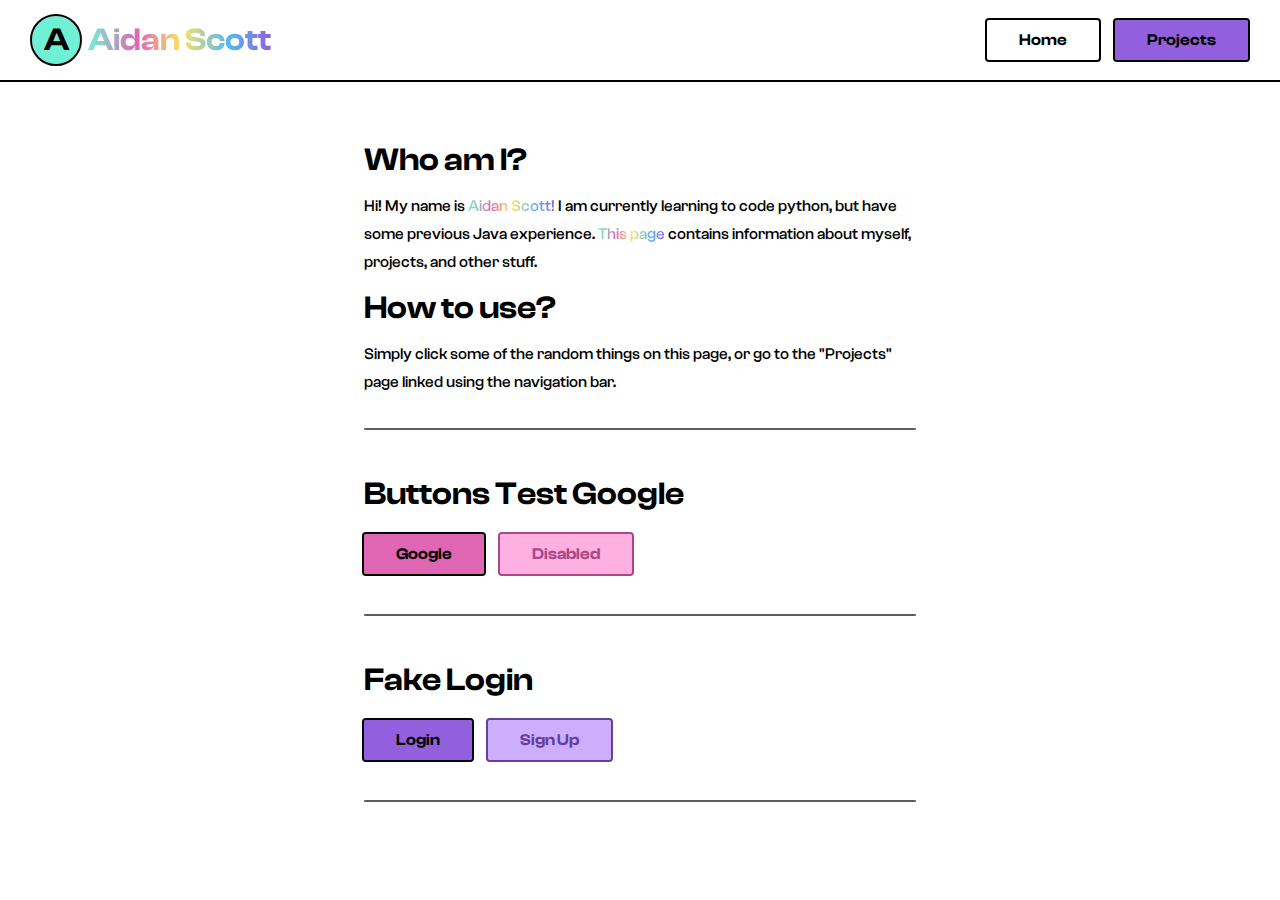
<file: index.html>
<!DOCTYPE html>
<html>

<head>
  <meta charset="utf-8">
  <meta name="viewport" content="width=device-width">
  <title>Main Page</title>
  <link href="bounce.css" rel="stylesheet" type="text/css" />

	<link href="style.css" rel="stylesheet" type="text/css" />
</head>

<body>

  <nav>		
		<div class="left">
			<div class="logo" onclick="window.location.href='index.html'">
				<h3>A</h3>
			</div>
		  
			<h3 class="rainbow">Aidan Scott</h3>
		</div>

		<div class="buttons">
<!-- 			<a href="/demo" class="no-bounce"> -->
				<button onclick="window.location.href='index.html'">Home</button>
<!-- 			</a> -->

<!-- 			<a href="#how-anchor" class="no-bounce"> -->
				<button class="purple" onclick="window.location.href='projects.html'">Projects</button>
<!-- 			</a> -->
		</div>
	</nav>
  
  <div class="main">
<!-- 		<div class="wip">
			<h4>Hi! This is still a WIP! Expect things breaking :)</h4>
		</div> -->
		
		<h3>Who am I?</h3>
		
		<p>Hi! My name is <span class="rainbow">Aidan Scott!</span> I am currently learning to code python, but have some previous Java experience. <span class="rainbow">This page</span> contains information about myself, projects, and other stuff.</p>

		<div id="how-anchor"></div>
		
		<h3>How to use?</h3>

		<p>Simply click some of the random things on this page, or go to the "Projects" page linked using the navigation bar.</p>

    <hr>

    <h3>Buttons Test Google</h3>

    <div class="container">
      <div class="color">
        <button class="pink" onclick="location.href='https://www.google.com'">Google</button>

				<button class="pink" disabled>Disabled</button>
			</div>
    </div>

    <hr>

    <h3>Fake Login</h3>

    <div class="container">
      <div class="color">
        <button class="purple" onclick="window.location.href='login.html'">Login</button>

        <button class="purple" disabled>Sign Up</button>
      </div>
    </div>

    <hr>
      
</body>
</html>
</file>
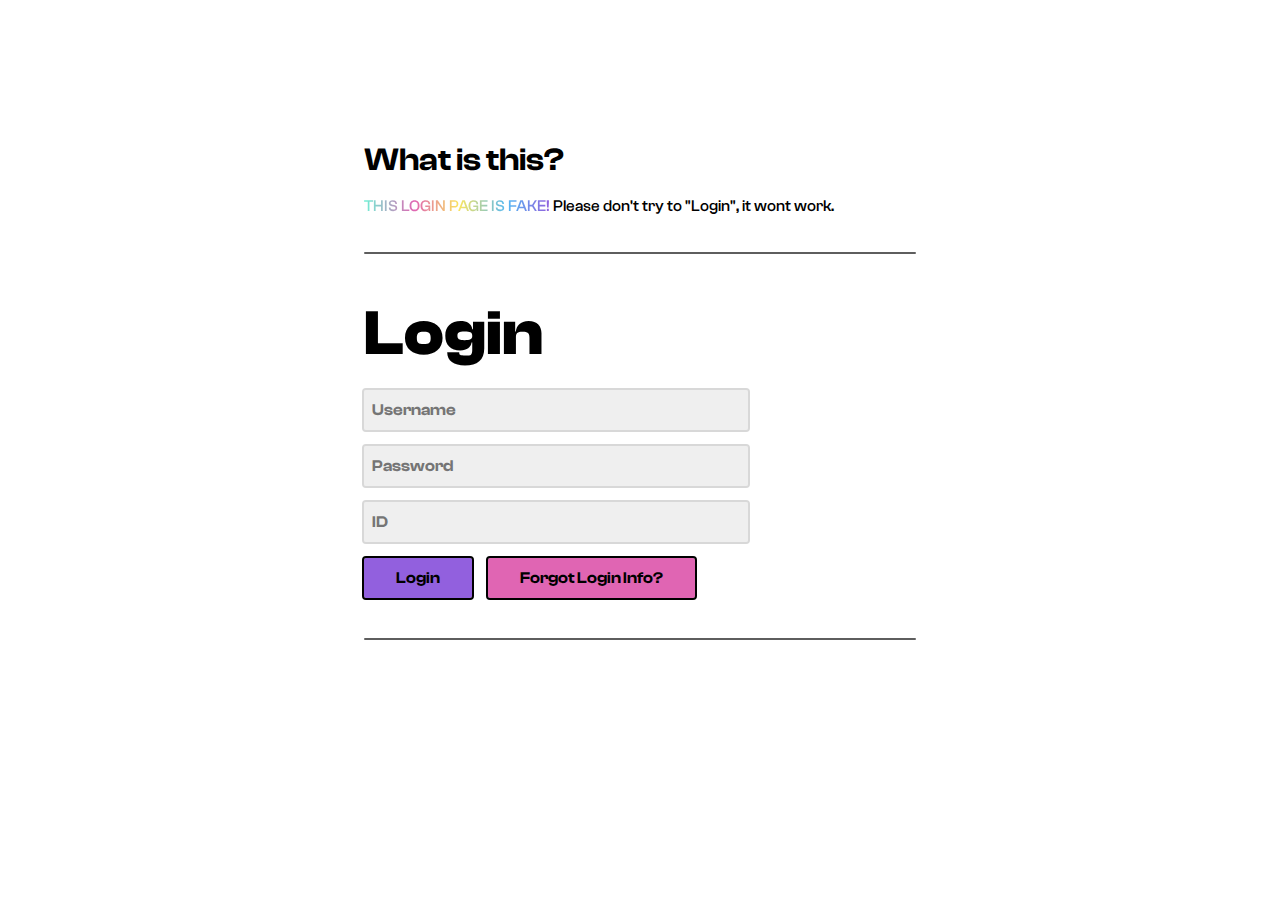
<file: login.html>
<!DOCTYPE html>
<html>

<head>
  <meta charset="utf-8">
  <meta name="viewport" content="width=device-width">
  <title>Main Page</title>
  <link href="bounce.css" rel="stylesheet" type="text/css" />

	<link href="style.css" rel="stylesheet" type="text/css" />
</head>

<body>

  <div class="main">
<!-- 		<div class="wip">
			<h4>Hi! This is still a WIP! Expect things breaking :)</h4>
		</div> -->
		
		<h3>What is this?</h3>
		
		<p><span class="rainbow">THIS LOGIN PAGE IS FAKE!</span> Please don't try to "Login", it wont work.</p>

    <hr>

    <h1>Login</h1>

    <input type="text" class="purple" placeholder="Username">
    <input type="text" class="purple" placeholder="Password">
    <input type="text" class="purple" placeholder="ID">

    <div class="container">
      <div class="color">
				<button class="purple">Login</button>
	
				<button class="pink">Forgot Login Info?</button>
			</div>
		</div>

    <hr>
</file>
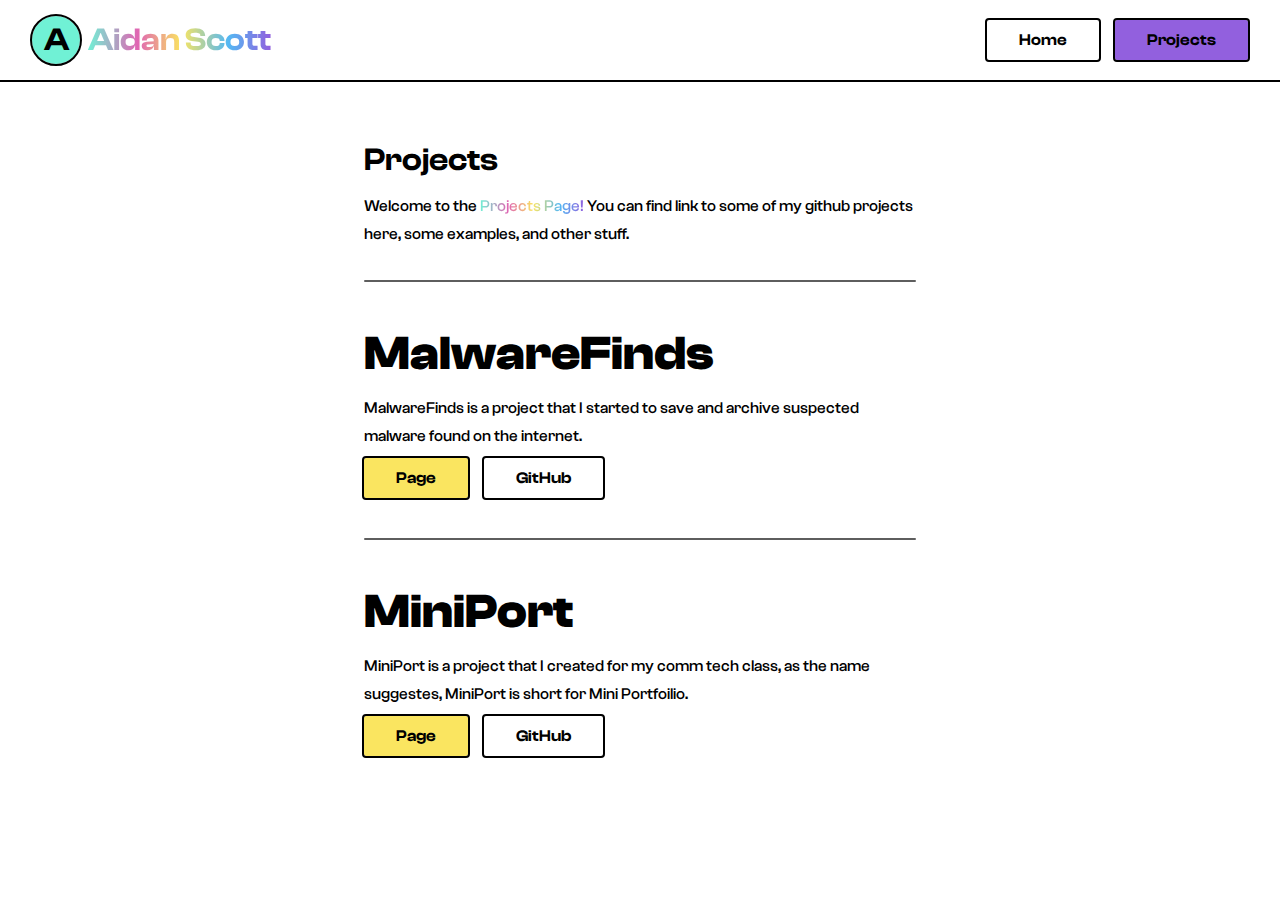
<file: projects.html>
<!DOCTYPE html>
<html>

<head>
  <meta charset="utf-8">
  <meta name="viewport" content="width=device-width">
  <title>Main Page</title>
  <link href="bounce.css" rel="stylesheet" type="text/css" />

	<link href="style.css" rel="stylesheet" type="text/css" />
</head>

<body>

  <nav>		
		<div class="left">
			<div class="logo" onclick="window.location.href='index.html'">
				<h3>A</h3>
			</div>
		  
			<h3 class="rainbow">Aidan Scott</h3>
		</div>

		<div class="buttons">
<!-- 			<a href="/demo" class="no-bounce"> -->
				<button onclick="window.location.href='index.html'">Home</button>
<!-- 			</a> -->

<!-- 			<a href="#how-anchor" class="no-bounce"> -->
				<button class="purple" onclick="window.location.href='projects.html'">Projects</button>
<!-- 			</a> -->
		</div>
	</nav>
  
  <div class="main">
<!-- 		<div class="wip">
			<h4>Hi! This is still a WIP! Expect things breaking :)</h4>
		</div> -->
		
		<h3>Projects</h3>
		
		<p>Welcome to the <span class="rainbow">Projects Page!</span> You can find link to some of my github projects here, some examples, and other stuff.</p>

    <hr>

    <h2>MalwareFinds</h2>

    <p>MalwareFinds is a project that I started to save and archive suspected malware found on the internet.</p>

    <div class="container">
      <div class="color">
        <button class="yellow" onclick="window.location.href='./projects/malwarefind.html'">Page</button>

        <button onclick="location.href='https://github.com/atSquiDevONtwitter/MalwareFinds'">GitHub</button>

      </div>
    </div>

    <hr>

    <h2>MiniPort</h2>

    <p>MiniPort is a project that I created for my comm tech class, as the name suggestes, MiniPort is short for Mini Portfoilio.</p>

    <div class="container">
      <div class="color">
        <button class="yellow" onclick="window.location.href='./projects/miniport.html'">Page</button>

        <button onclick="location.href='https://github.com/atSquiDevONtwitter/miniport'">GitHub</button>
</file>
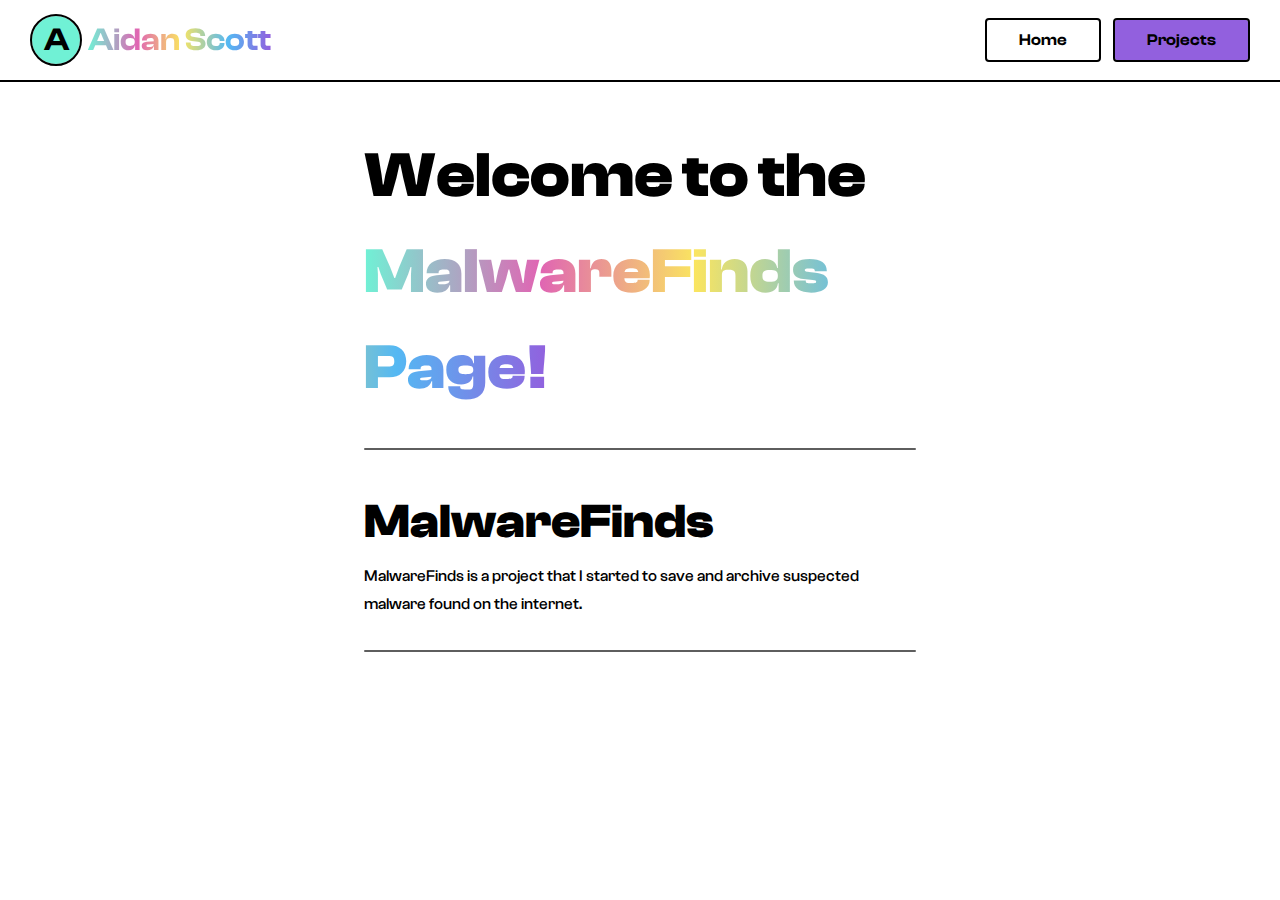
<file: projects/malwarefind.html>
<!DOCTYPE html>
<html>

<head>
  <meta charset="utf-8">
  <meta name="viewport" content="width=device-width">
  <title>MalwareFinds</title>
  <link href="../bounce.css" rel="stylesheet" type="text/css" />

	<link href="../style.css" rel="stylesheet" type="text/css" />
</head>

<body>

  <nav>		
		<div class="left">
			<div class="logo" onclick="window.location.href='../index.html'">
				<h3>A</h3>
			</div>
		  
			<h3 class="rainbow">Aidan Scott</h3>
		</div>

		<div class="buttons">
<!-- 			<a href="/demo" class="no-bounce"> -->
				<button onclick="window.location.href='../index.html'">Home</button>
<!-- 			</a> -->

<!-- 			<a href="#how-anchor" class="no-bounce"> -->
				<button class="purple" onclick="window.location.href='../projects.html'">Projects</button>
<!-- 			</a> -->
		</div>
	</nav>
  
  <div class="main">
<!-- 		<div class="wip">
			<h4>Hi! This is still a WIP! Expect things breaking :)</h4>
		</div> -->
		
		<h1>Welcome to the <span class="rainbow">MalwareFinds Page!</span></h1>

    <hr>

    <h2>MalwareFinds</h2>

    <p>MalwareFinds is a project that I started to save and archive suspected malware found on the internet.</p>

    <hr>
</file>
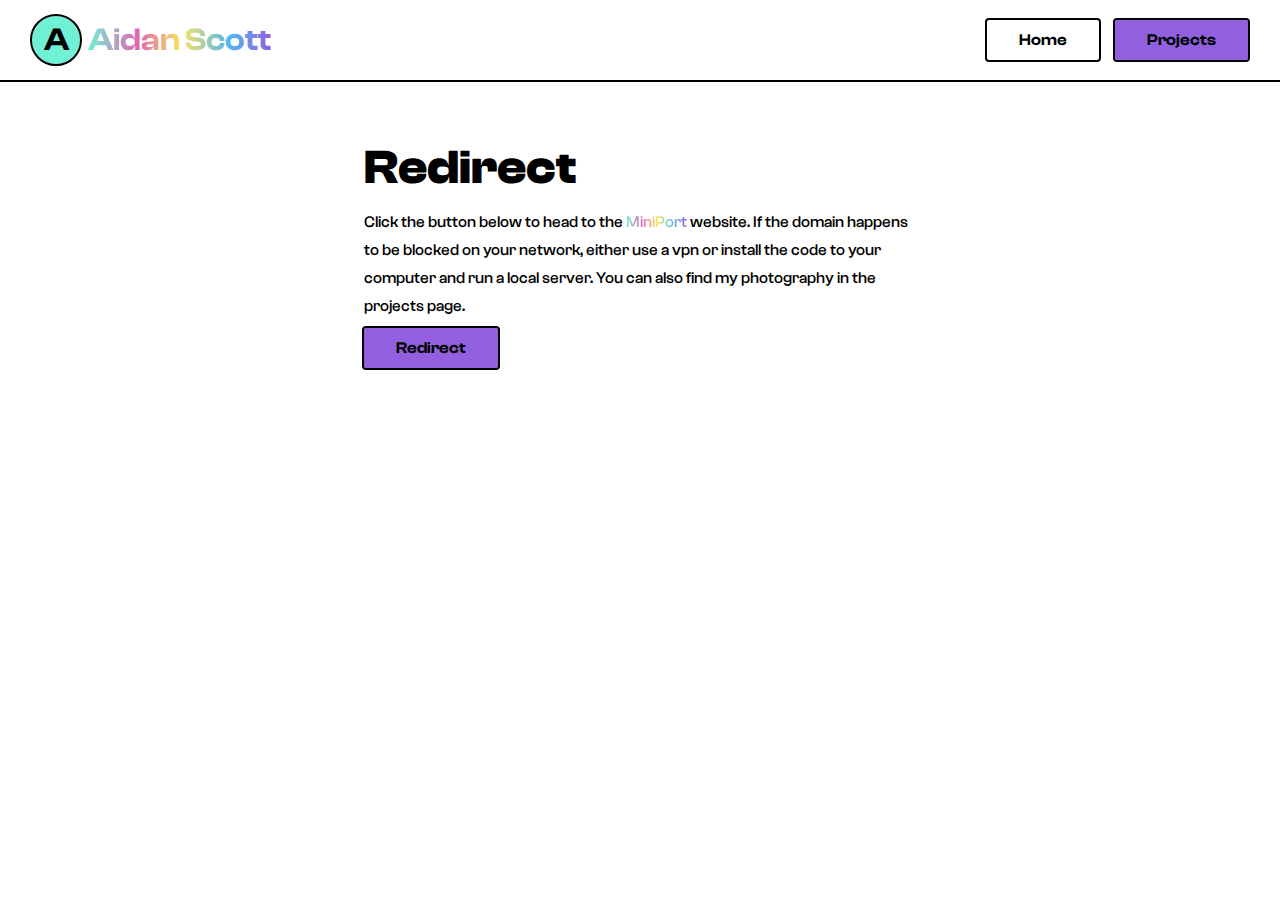
<file: projects/miniport.html>
<!DOCTYPE html>
<html>

<head>
  <meta charset="utf-8">
  <meta name="viewport" content="width=device-width">
  <title>Main Page</title>
  <link href="../bounce.css" rel="stylesheet" type="text/css" />

	<link href="../style.css" rel="stylesheet" type="text/css" />
</head>

<body>

  <nav>		
		<div class="left">
			<div class="logo" onclick="window.location.href='index.html'">
				<h3>A</h3>
			</div>
		  
			<h3 class="rainbow">Aidan Scott</h3>
		</div>

		<div class="buttons">
<!-- 			<a href="/demo" class="no-bounce"> -->
				<button onclick="window.location.href='index.html'">Home</button>
<!-- 			</a> -->

<!-- 			<a href="#how-anchor" class="no-bounce"> -->
				<button class="purple" onclick="window.location.href='projects.html'">Projects</button>
<!-- 			</a> -->
		</div>
	</nav>
  
  <div class="main">

    <h2>Redirect</h2>

    <p>Click the button below to head to the <span class="rainbow">MiniPort</span> website. If the domain happens to be blocked on your network, either use a vpn or install the code to your computer and run a local server. You can also find my photography in the projects page.</p>

    <div class="container">
      <div class="color">
        <button class="purple" onclick="location.href='https://mpg.squidev.xyz/'">Redirect</button>

      </div>
    </div>

  </div>
</body>
</file>
<file: bounce.css>
@font-face {
  font-family: 'Clash Display Bold';
  src: url('Fonts/Clash Display/ClashDisplay-Bold.otf');
}

@font-face {
  font-family: 'Clash Display Semibold';
  src: url('Fonts/Clash Display/ClashDisplay-Semibold.otf');
}

@font-face {
  font-family: 'Clash Grotesk Medium';
  src: url('Fonts/Clash Grotesk/ClashGrotesk-Medium.otf');
}

:root {
	--white: #ffffff;

	--light-gray: #EFEFEF;
	--gray: #D8D8D8;

	--black: #000000;
	--dark-gray: #5E5E5E;

	--cyan-dark: #28A489;
	--cyan-normal: #70F1D5;
	--cyan-light: #CAFFF3;

	--pink-dark: #AB4787;
	--pink-normal: #E065B3;
	--pink-light: #FFB0E2;

	--yellow-dark: #C9B951;
	--yellow-normal: #FAE560;
	--yellow-light: #FFF6BE;

	--blue-dark: #468DB6;
	--blue-normal: #54B8F3;
	--blue-light: #B4E3FF;

	--purple-dark: #643F9B;
	--purple-normal: #9260DE;
	--purple-light: #CDAEFD;
} 

* {
	box-sizing: border-box;
	margin: 0;
	padding: 0;
}

html, body {
	color: var(--black);
	background: var(--white);
}

.no-bounce {
	outline: none !important;
	box-shadow: none !important;
	padding: 0 !important;
	transform: none !important
}

/* fix for glitch effect when hovering on bottom of elements (thanks to @nathanTi!) */
card, button, table tr, a, .switch-container {
  position: relative;
}

card:after, button:after, table tr:after, a:after, .switch-container:after {
  content: '';
  position: absolute;
  left: -2px;
  top: -2px;
  width: calc(100% + 4px);
  border-radius: 4px;
  height: calc(100% + 4px);
  transition: transform 0.3s cubic-bezier(0.18, 0.89, 0.32, 1.5);
  cursor: inherit;
  border: none;
	z-index: -1;
}

.switch-container:after {
  border-radius: 16px;
  cursor: pointer;
}

card:hover:after, button:hover:after, table tr:hover:after, a:hover:after, .switch-container:hover:after {
  transform: translateX(-5px) translateY(5px);
}

card:active:after, button:active:after, table tr:active:after, a:active:after, .switch-container:active:after {
  transform: translateX(-3px) translateY(3px) !important;
}
button:disabled:after, button:disabled:hover:after, button.disabled:focus-visible:after {
  transform: none;
}


h1 {
	font-size: 64px;
	line-height: 96px;
	font-family: 'Clash Display Bold', sans-serif;
}

h2 {
	font-size: 48px;
	line-height: 80px;
	font-family: 'Clash Display Bold', sans-serif;
}

h3 {
	font-size: 32px;
	line-height: 64px;
	font-family: 'Clash Display Semibold', sans-serif;
}

h4 {
	font-size: 24px;
	line-height: 48px;
	font-family: 'Clash Display Semibold', sans-serif;;
}

h5 {
	font-size: 20px;
	line-height: 40px;
	font-family: 'Clash Display Semibold', sans-serif;;
}

h6 {
	font-size: 16px;
	line-height: 32px;
	font-family: 'Clash Display Semibold', sans-serif;;
}

p, b, u, s, li, mark, a, td, th, select {
	font-size: 16px;
	line-height: 28px;
	font-family: 'Clash Grotesk Medium', sans-serif;;
}

ul {
	margin: 8px 0 8px 0;
	padding-left: 0;
	list-style: none;
}

ul > li {
	display: flex;
	align-items: center;
	gap: 4px;
}

ul li::before {
	content: "\2022";
	border: 1px solid var(--black);
	border-radius: 50%;
	width: 4px;
	height: 4px;
	display: flex;
	line-height: 5px;
	font-size: 16px;
	justify-content: center;
}

ul li.cyan::before {
	color: var(--cyan-normal);	
}

ul li.pink::before {
	color: var(--pink-normal);	
}

ul li.yellow::before {
	color: var(--yellow-normal);	
}

ul li.blue::before {
	color: var(--blue-normal);	
}

ul li.purple::before {
	color: var(--purple-normal);	
}

ol {
	margin: 8px 0 8px 12px;
}

ol li.cyan::marker {
	color: var(--cyan-dark);	
}

ol li.pink::marker {
	color: var(--pink-dark);	
}

ol li.yellow::marker {
	color: var(--yellow-dark);	
}

ol li.blue::marker {
	color: var(--blue-dark);	
}

ol li.purple::before {
	color: var(--purple-dark);	
}

mark {
	width: fit-content;
	padding: 2px;
	line-height: 20px;
	margin: 4px 0 4px 0;
}

mark.cyan {
	background: var(--cyan-light);
}

mark.pink {
	background: var(--pink-light);
}

mark.yellow {
	background: var(--yellow-light);
}

mark.blue {
	background: var(--blue-light);
}

mark.purple {
	background: var(--purple-light);
}

button {
	font-size: 16px;
	line-height: 24px;
	font-family: Clash Display Semibold;
	color: var(--black);
	padding: 8px 32px;
	border-radius: 2px;
	outline: 2px solid var(--black);
	cursor: pointer;
	transition: transform 0.3s cubic-bezier(0.18, 0.89, 0.32, 1.5), box-shadow 0.3s cubic-bezier(0.18, 0.89, 0.32, 1.5);
	width: fit-content;
	background: var(--white);
	margin: 8px 0 8px 0;
	border: none;
}

button.cyan {
	background: var(--cyan-normal);
}

button.pink {
	background: var(--pink-normal);
}

button.yellow {
	background: var(--yellow-normal);
}

button.blue {
	background: var(--blue-normal);
}

button.purple {
	background: var(--purple-normal);
}

button:hover, button:focus-visible {
	transform: translateX(5px) translateY(-5px);
	box-shadow: -5px 5px 0 0 var(--gray), -5px 5px 0 2px var(--black);
}

button.cyan:hover, button.cyan:focus-visible {
	box-shadow: -5px 5px 0 0 var(--cyan-dark), -5px 5px 0 2px var(--black);
}

button.pink:hover, button.pink:focus-visible {
	box-shadow: -5px 5px 0 0 var(--pink-dark), -5px 5px 0 2px var(--black);
}

button.yellow:hover, button.yellow:focus-visible {
	box-shadow: -5px 5px 0 0 var(--yellow-dark), -5px 5px 0 2px var(--black);
}

button.blue:hover, button.blue:focus-visible {
	box-shadow: -5px 5px 0 0 var(--blue-dark), -5px 5px 0 2px var(--black);
}

button.purple:hover, button.purple:focus-visible {
	box-shadow: -5px 5px 0 0 var(--purple-dark), -5px 5px 0 2px var(--black);
}

button:active {
	transform: translateX(2px) translateY(-2px);
	box-shadow: -3px 3px 0 0 var(--gray), -3px 3px 0 2px var(--black);
}

button.cyan:active {
	box-shadow: -3px 3px 0 0 var(--cyan-dark), -3px 3px 0 2px var(--black);
}

button.pink:active {
	box-shadow: -3px 3px 0 0 var(--pink-dark), -3px 3px 0 2px var(--black);
}

button.yellow:active {
	box-shadow: -3px 3px 0 0 var(--yellow-dark), -3px 3px 0 2px var(--black);
}

button.blue:active {
	box-shadow: -3px 3px 0 0 var(--blue-dark), -3px 3px 0 2px var(--black);
}

button.purple:active {
	box-shadow: -3px 3px 0 0 var(--purple-dark), -3px 3px 0 2px var(--black);
}

button:disabled, button:disabled:hover, button.disabled:focus-visible {
	transform: none;
	box-shadow: none;
	cursor: not-allowed;
	color: var(--gray);
	background: var(--white);
	outline: 2px solid var(--gray);
}

button.cyan:disabled, 
button.cyan:disabled:hover, 
button.cyan:disabled:active, 
button.cyan:disabled:focus-visible {
	outline: 2px solid var(--cyan-dark);
	color: var(--cyan-dark);
	background: var(--cyan-light);
}

button.pink:disabled, 
button.pink:disabled:hover, 
button.pink:disabled:active, 
button.pink:disabled:focus-visible {
	outline: 2px solid var(--pink-dark);
	color: var(--pink-dark);
	background: var(--pink-light);
}

button.yellow:disabled, 
button.yellow:disabled:hover, 
button.yellow:disabled:active, 
button.yellow:disabled:focus-visible {
	outline: 2px solid var(--yellow-dark);
	color: var(--yellow-dark);
	background: var(--yellow-light);
}

button.blue:disabled, 
button.blue:disabled:hover, 
button.blue:disabled:active, 
button.blue:disabled:focus-visible { 
	outline: 2px solid var(--blue-dark);
	color: var(--blue-dark);
	background: var(--blue-light);
}

button.purple:disabled, 
button.purple:disabled:hover, 
button.purple:disabled:active, 
button.purple:disabled:focus-visible { 
	outline: 2px solid var(--purple-dark);
	color: var(--purple-dark);
	background: var(--purple-light);
}

a {
	text-decoration: none;
	color: var(--black);
	font-size: 16px;
	padding: 2px 4px;
	border-radius: 2px;
	transition: transform 0.3s cubic-bezier(0.18, 0.89, 0.32, 1.5), box-shadow 0.3s cubic-bezier(0.18, 0.89, 0.32, 1.5);
	width: fit-content;
	background: var(--white);
	line-height: 20px;
	outline: 1px solid var(--black);
	display: inline-block;
}

a:hover, a:focus-visible {
	outline: 1px solid var(--black);
	transform: translateX(3px) translateY(-3px);
	box-shadow: -3px 3px 0 0 var(--gray), -3px 3px 0 1px var(--black);
}

a.cyan:hover, a.cyan:focus-visible {
	box-shadow: -3px 3px 0 0 var(--cyan-normal), -3px 3px 0 1px var(--black);
}

a.pink:hover, a.pink:focus-visible {
	box-shadow: -3px 3px 0 0 var(--pink-normal), -3px 3px 0 1px var(--black);
}

a.yellow:hover, a.yellow:focus-visible {
	box-shadow: -3px 3px 0 0 var(--yellow-normal), -3px 3px 0 1px var(--black);
}

a.blue:hover, a.blue:focus-visible {
	box-shadow: -3px 3px 0 0 var(--blue-normal), -3px 3px 0 1px var(--black);
}

a.purple:hover, a.purple:focus-visible {
	box-shadow: -3px 3px 0 0 var(--purple-normal), -3px 3px 0 1px var(--black);
}

a:active {
	outline: 1px solid var(--black);
	transform: translateX(1.5px) translateY(-1.5px);
	box-shadow: -1.5px 1.5px 0 0 var(--gray), -1.5px 1.5px 0 1px var(--black);
}

a.cyan:active {
	box-shadow: -1.5px 1.5px 0 0 var(--cyan-normal), -1.5px 1.5px 0 1px var(--black);
}

a.pink:active {
	box-shadow: -1.5px 1.5px 0 0 var(--pink-normal), -1.5px 1.5px 0 1px var(--black);
}

a.yellow:active {
	box-shadow: -1.5px 1.5px 0 0 var(--yellow-normal), -1.5px 1.5px 0 1px var(--black);
}

a.blue:active {
	box-shadow: -1.5px 1.5px 0 0 var(--blue-normal), -1.5px 1.5px 0 1px var(--black);
}

a.purple:active {
	box-shadow: -1.5px 1.5px 0 0 var(--purple-normal), -1.5px 1.5px 0 1px var(--black);
}

input[type="text"] {
	text-align: left;
	font-size: 16px;
	line-height: 24px;
	font-family: Clash Display Semibold;
	color: var(--black);
	padding: 8px;
	border-radius: 2px;
	outline: 2px solid var(--gray);
	cursor: pointer;
	background: var(--light-gray);
	transition: transform 0.3s cubic-bezier(0.18, 0.89, 0.32, 1.5), box-shadow 0.3s cubic-bezier(0.18, 0.89, 0.32, 1.5);
	width: fit-content;
	margin: 8px 0 8px 0;
	border: none;
}

input[type="text"]:hover {
	transform: translateX(5px) translateY(-5px);
	outline: 2px solid var(--black);
	box-shadow: -5px 5px 0 0 var(--gray), -5px 5px 0 2px var(--black);
}

input[type="text"]:active {
	box-shadow: -3px 3px 0 0 var(--gray), -3px 3px 0 2px var(--black) !important;
	transform: translateX(2px) translateY(-2px) !important;
	outline: 2px solid var(--black) !important;
}

input[type="text"]:focus-visible {
	transform: translateX(5px) translateY(-5px);
	box-shadow: -5px 5px 0 0 var(--gray), -5px 5px 0 2px var(--black);
}

input[type="text"].cyan:focus-visible {
	outline: 2px solid var(--cyan-normal);
}

input[type="text"].pink:focus-visible {
	outline: 2px solid var(--pink-normal);
}

input[type="text"].yellow:focus-visible {
	outline: 2px solid var(--yellow-normal);
}

input[type="text"].blue:focus-visible {
	outline: 2px solid var(--blue-normal);
}

input[type="text"].purple:focus-visible {
	outline: 2px solid var(--purple-normal);
}

input[type="text"]:disabled, 
input[type="text"]:disabled:hover, input[type="text"]:disabled:active, input[type="text"]:disabled:focus-visible {
	background: var(--white);
	color: var(--gray);	
	transform: none !important;
	box-shadow: none !important;
	outline: 2px solid var(--gray) !important;
	cursor: not-allowed;
}

input[type="text"]:read-only:focus-visible {
	outline: 2px solid var(--black);
}

input[type="text"]:disabled::placeholder {
	color: var(--gray);
}

.checkbox-container {
  display: flex;
  position: relative;
  cursor: pointer;
	gap: 8px;
	margin: 8px 0 8px 0;
	align-items: center;
	width: fit-content;
}

.checkbox-container input {
	position: absolute;
  opacity: 0;
  cursor: pointer;
  height: 0;
  width: 0;
}

.checkbox-container checkmark {
  height: 21px;
  width: 21px;
  background-color: var(--white);
	outline: 1px solid var(--black);
	border-radius: 2px;
	transition: transform 0.3s cubic-bezier(0.18, 0.89, 0.32, 1.5), box-shadow 0.3s cubic-bezier(0.18, 0.89, 0.32, 1.5);
}

.checkbox-container input[type="checkbox"]:focus-visible ~ checkmark {
  box-shadow: -3px 3px 0 0 var(--gray), -3px 3px 0 1px var(--black);
	transform: translateX(3px) translateY(-3px);
}

.checkbox-container:hover checkmark {
  box-shadow: -3px 3px 0 0 var(--gray), -3px 3px 0 1px var(--black);
	transform: translateX(3px) translateY(-3px);
}

.checkbox-container:active checkmark {
  box-shadow: -1.5px 1.5px 0 0 var(--gray), -1.5px 1.5px 0 1px var(--black);
	transform: translateX(1.5px) translateY(-1.5px);
}

.checkbox-container input:checked ~ checkmark {
  background: var(--black);
}

.checkbox-container.cyan input:checked ~ checkmark {
  background: var(--cyan-normal);
}

.checkbox-container.pink input:checked ~ checkmark {
  background: var(--pink-normal);
}

.checkbox-container.yellow input:checked ~ checkmark {
	background: var(--yellow-normal);
}

.checkbox-container.blue input:checked ~ checkmark {
	background: var(--blue-normal);
}

.checkbox-container.purple input:checked ~ checkmark {
	background: var(--purple-normal);
}

.checkbox-container:hover input:checked ~ checkmark, .checkbox-container input[type="checkbox"]:checked:focus-visible ~ checkmark {
	box-shadow: -3px 3px 0 0 var(--dark-gray), -3px 3px 0 1px var(--black);
}

.checkbox-container.cyan:hover input:checked ~ checkmark, .checkbox-container.cyan input[type="checkbox"]:checked:focus-visible ~ checkmark {
	box-shadow: -3px 3px 0 0 var(--cyan-dark), -3px 3px 0 1px var(--black);
}

.checkbox-container.pink:hover input:checked ~ checkmark, .checkbox-container.pink input[type="checkbox"]:checked:focus-visible ~ checkmark {
	box-shadow: -3px 3px 0 0 var(--pink-dark), -3px 3px 0 1px var(--black);
}

.checkbox-container.yellow:hover input:checked ~ checkmark, .checkbox-container.yellow input[type="checkbox"]:checked:focus-visible ~ checkmark {
	box-shadow: -3px 3px 0 0 var(--yellow-dark), -3px 3px 0 1px var(--black);
}

.checkbox-container.blue:hover input:checked ~ checkmark, .checkbox-container.blue input[type="checkbox"]:checked:focus-visible ~ checkmark {
	box-shadow: -3px 3px 0 0 var(--blue-dark), -3px 3px 0 1px var(--black);
}

.checkbox-container.purple:hover input:checked ~ checkmark, .checkbox-container.purple input[type="checkbox"]:checked:focus-visible ~ checkmark {
	box-shadow: -3px 3px 0 0 var(--purple-dark), -3px 3px 0 1px var(--black);
}

.checkbox-container:active input:checked ~ checkmark, .checkbox-container input[type="checkbox"]:focus-visible:active ~ checkmark, .checkbox-container input[type="checkbox"]:checked:focus-visible:active ~ checkmark {
	box-shadow: -1.5px 1.5px 0 0 var(--dark-gray), -1.5px 1.5px 0 1px var(--black);
	transform: translateX(1.5px) translateY(-1.5px);
}

.checkbox-container.cyan:active input:checked ~ checkmark {
	box-shadow: -1.5px 1.5px 0 0 var(--cyan-dark), -1.5px 1.5px 0 1px var(--black);
}

.checkbox-container.pink:active input:checked ~ checkmark {
	box-shadow: -1.5px 1.5px 0 0 var(--pink-dark), -1.5px 1.5px 0 1px var(--black);
}

.checkbox-container.yellow:active input:checked ~ checkmark {
	box-shadow: -1.5px 1.5px 0 0 var(--yellow-dark), -1.5px 1.5px 0 1px var(--black);
}

.checkbox-container.blue:active input:checked ~ checkmark {
	box-shadow: -1.5px 1.5px 0 0 var(--blue-dark), -1.5px 1.5px 0 1px var(--black);
}


.checkbox-container.purple:active input:checked ~ checkmark {
	box-shadow: -1.5px 1.5px 0 0 var(--purple-dark), -1.5px 1.5px 0 1px var(--black);
}

.checkbox-container checkmark:after {
  content: "";
  position: absolute;
  display: none;
  left: 7px;
	top: 6px;
	width: 5px;
	height: 10px;
	border: solid var(--white);
	border-width: 0 2px 2px 0;
	transform: rotate(45deg);
}

.checkbox-container input:checked ~ checkmark:after {
  display: block;
}

.checkbox-container.cyan checkmark:after, .checkbox-container.pink checkmark:after, .checkbox-container.yellow checkmark:after, .checkbox-container.blue checkmark:after, .checkbox-container.purple checkmark:after {
	border-color: var(--black);
}

.checkbox-container:hover checkmark:after {
	top: 3px;
}

.radio-container {
  display: flex;
  position: relative;
  cursor: pointer;
	gap: 8px;
	margin: 8px 0 8px 0;
	align-items: center;
	width: fit-content;
}

.radio-container input {
	position: absolute;
  opacity: 0;
  cursor: pointer;
  height: 0;
  width: 0;
}

.radio-container checkmark {
  height: 21px;
  width: 21px;
  background-color: var(--white);
	outline: 1px solid var(--black);
	border-radius: 50%;
	display: flex;
	justify-content: center;
	align-items: center;
	transition: transform 0.3s cubic-bezier(0.18, 0.89, 0.32, 1.5), box-shadow 0.3s cubic-bezier(0.18, 0.89, 0.32, 1.5);
}

.radio-container input[type="radio"]:focus-visible ~ checkmark {
  box-shadow: -3px 3px 0 0 var(--gray), -3px 3px 0 1px var(--black);
	transform: translateX(3px) translateY(-3px);
}

.radio-container:hover checkmark {
  box-shadow: -3px 3px 0 0 var(--gray), -3px 3px 0 1px var(--black);
	transform: translateX(3px) translateY(-3px);
}

.radio-container:active checkmark {
  box-shadow: -1.5px 1.5px 0 0 var(--gray), -1.5px 1.5px 0 1px var(--black);
	transform: translateX(1.5px) translateY(-1.5px);
}

.radio-container:hover input:checked ~ checkmark {
	box-shadow: -3px 3px 0 0 var(--gray), -3px 3px 0 1px var(--black);
}

.radio-container.cyan:hover input:checked ~ checkmark {
	box-shadow: -3px 3px 0 0 var(--cyan-light), -3px 3px 0 1px var(--cyan-normal);
}

.radio-container.pink:hover input:checked ~ checkmark {
	box-shadow: -3px 3px 0 0 var(--pink-light), -3px 3px 0 1px var(--pink-normal);
}

.radio-container.yellow:hover input:checked ~ checkmark {
	box-shadow: -3px 3px 0 0 var(--yellow-light), -3px 3px 0 1px var(--yellow-normal);
}

.radio-container.blue:hover input:checked ~ checkmark {
	box-shadow: -3px 3px 0 0 var(--blue-light), -3px 3px 0 1px var(--blue-normal);
}

.radio-container.purple:hover input:checked ~ checkmark {
	box-shadow: -3px 3px 0 0 var(--purple-light), -3px 3px 0 1px var(--purple-normal);
}

.radio-container:active input:checked ~ checkmark, .radio-container input:checked:active:focus-visible ~ checkmark {
	box-shadow: -1.5px 1.5px 0 0 var(--gray), -1.5px 1.5px 0 1px var(--black);
	transform: translateX(1.5px) translateY(-1.5px);
}

.radio-container.cyan:active input:checked ~ checkmark {
	box-shadow: -1.5px 1.5px 0 0 var(--cyan-light), -1.5px 1.5px 0 1px var(--cyan-normal);
}

.radio-container.pink:active input:checked ~ checkmark {
	box-shadow: -1.5px 1.5px 0 0 var(--pink-light), -1.5px 1.5px 0 1px var(--pink-dark);
}

.radio-container.yellow:active input:checked ~ checkmark {
	box-shadow: -1.5px 1.5px 0 0 var(--yellow-light), -1.5px 1.5px 0 1px var(--yellow-dark);
}

.radio-container.blue:hover input:checked ~ checkmark {
	box-shadow: -1.5px 1.5px 0 0 var(--blue-light), -1.5px 1.5px 0 1px var(--blue-normal);
}

.radio-container.purple:hover input:checked ~ checkmark {
	box-shadow: -1.5px 1.5px 0 0 var(--purple-light), -1.5px 1.5px 0 1px var(--purple-normal);
}

.radio-container.cyan input:checked ~ checkmark {
	outline: 1px solid var(--cyan-normal);
}

.radio-container.pink input:checked ~ checkmark {
	outline: 1px solid var(--pink-normal);
}

.radio-container.yellow input:checked ~ checkmark {
	outline: 1px solid var(--yellow-normal);
}

.radio-container.blue input:checked ~ checkmark {
	outline: 1px solid var(--blue-normal);
}

.radio-container.purple input:checked ~ checkmark {
	outline: 1px solid var(--purple-normal);
}

.radio-container checkmark:after {
  content: "";
  display: none;
	width: 12px;
	height: 12px;
	background: var(--black);
	border-radius: 50%;
}

.radio-container.cyan checkmark:after {
	background: var(--cyan-normal)
}

.radio-container.pink checkmark:after {
	background: var(--pink-normal)
}

.radio-container.yellow checkmark:after {
	background: var(--yellow-normal)
}

.radio-container.blue checkmark:after {
	background: var(--blue-normal)
}

.radio-container.purple checkmark:after {
	background: var(--purple-normal)
}

.radio-container input:checked ~ checkmark:after {
  display: block;
}

.switch-container {
  position: relative;
  display: inline-block;
  width: 48px;
  height: 18px;
	margin: 8px 0 8px 0;
	outline: 1px solid var(--black);
	border-radius: 16px;
	transition: transform 0.3s cubic-bezier(0.18, 0.89, 0.32, 1.5), box-shadow 0.3s cubic-bezier(0.18, 0.89, 0.32, 1.5);
}

.switch-container:hover, .switch-container:has(input[type="checkbox"]:focus-visible) {
  box-shadow: -3px 3px 0 0 var(--gray), -3px 3px 0 1px var(--black);
	transform: translateX(3px) translateY(-3px);
}

.switch-container:has(input:checked):hover, .switch-container:has(input[type="checkbox"]:checked:focus-visible) {
	box-shadow: -3px 3px 0 0 var(--dark-gray), -3px 3px 0 1px var(--black);
}

.switch-container.cyan:has(input:checked):hover, .switch-container.cyan:has(input[type="checkbox"]:checked:focus-visible) {
	box-shadow: -3px 3px 0 0 var(--cyan-dark), -3px 3px 0 1px var(--black);
}

.switch-container.pink:has(input:checked):hover, .switch-container.pink:has(input[type="checkbox"]:checked:focus-visible) {
	box-shadow: -3px 3px 0 0 var(--pink-dark), -3px 3px 0 1px var(--black);
}

.switch-container.yellow:has(input:checked):hover, .switch-container.yellow:has(input[type="checkbox"]:checked:focus-visible) {
	box-shadow: -3px 3px 0 0 var(--yellow-dark), -3px 3px 0 1px var(--black);
}

.switch-container.blue:has(input:checked):hover, .switch-container.blue:has(input[type="checkbox"]:checked:focus-visible) {
	box-shadow: -3px 3px 0 0 var(--blue-dark), -3px 3px 0 1px var(--black);
}

.switch-container.purple:has(input:checked):hover, .switch-container.purple:has(input[type="checkbox"]:checked:focus-visible) {
	box-shadow: -3px 3px 0 0 var(--purple-dark), -3px 3px 0 1px var(--black);
}

.switch-container:has(input:checked):active, .switch-container:has(input[type="checkbox"]:focus-visible:active) {
	box-shadow: -1.5px 1.5px 0 0 var(--dark-gray), -1.5px 1.5px 0 1px var(--black);
	transform: translateX(1.5px) translateY(-1.5px);
}

.switch-container:active, .switch-container:has(input[type="checkbox"]:focus-visible:active) {
	box-shadow: -1.5px 1.5px 0 0 var(--gray), -1.5px 1.5px 0 1px var(--black);
	transform: translateX(1.5px) translateY(-1.5px);
}

.switch-container.cyan:has(input:checked):active, .switch-container.cyan:has(input[type="checkbox"]:focus-visible:active) {
	box-shadow: -1.5px 1.5px 0 0 var(--cyan-dark), -1.5px 1.5px 0 1px var(--black);
}

.switch-container.pink:has(input:checked):active, .switch-container.pink:has(input[type="checkbox"]:focus-visible:active) {
	box-shadow: -1.5px 1.5px 0 0 var(--pink-dark), -1.5px 1.5px 0 1px var(--black);
}

.switch-container.yellow:has(input:checked):active, .switch-container.yellow:has(input[type="checkbox"]:focus-visible:active) {
	box-shadow: -1.5px 1.5px 0 0 var(--yellow-dark), -1.5px 1.5px 0 1px var(--black);
}

.switch-container.blue:has(input:checked):active, .switch-container.blue:has(input[type="checkbox"]:focus-visible:active) {
	box-shadow: -1.5px 1.5px 0 0 var(--blue-dark), -1.5px 1.5px 0 1px var(--black);
}

.switch-container.purple:has(input:checked):active, .switch-container.purple:has(input[type="checkbox"]:focus-visible:active) {
	box-shadow: -1.5px 1.5px 0 0 var(--purple-dark), -1.5px 1.5px 0 1px var(--black);
}

.switch-container input {
  opacity: 0;
  width: 0;
  height: 0;
}

.switch-container checkmark {
  position: absolute;
  cursor: pointer;
  top: 0;
  left: 0;
  right: 0;
  bottom: 0;
  background-color: var(--gray);
	transition: transform 0.3s cubic-bezier(0.18, 0.89, 0.32, 1.5), box-shadow 0.3s cubic-bezier(0.18, 0.89, 0.32, 1.5);
	border-radius: 16px;
}

.switch-container checkmark:before {
  position: absolute;
  content: "";
  height: 18px;
  width: 18px;
  background-color: var(--white);
	outline: 1px solid var(--black);
	transition: transform 0.3s cubic-bezier(0.18, 0.89, 0.32, 1.5), box-shadow 0.3s cubic-bezier(0.18, 0.89, 0.32, 1.5);
	border-radius: 50%;
}

.switch-container input:checked + checkmark {
  background-color: var(--black);
}

.switch-container.cyan input:checked + checkmark {
  background-color: var(--cyan-normal);
}

.switch-container.pink input:checked + checkmark {
	background-color: var(--pink-normal);
}

.switch-container.yellow input:checked + checkmark {
	background-color: var(--yellow-normal);
}

.switch-container.blue input:checked + checkmark {
	background-color: var(--blue-normal);
}

.switch-container.purple input:checked + checkmark {
	background-color: var(--purple-normal);
}

.switch-container input:checked + checkmark:before {
  transform: translateX(30px);
}

.slider.round {
  border-radius: 34px;
}

.slider.round:before {
  border-radius: 50%;
}

img {
	border-radius: 2px;
	outline: 2px solid var(--black);
	transition: transform 0.3s cubic-bezier(0.18, 0.89, 0.32, 1.5), box-shadow 0.3s cubic-bezier(0.18, 0.89, 0.32, 1.5);
}

img:hover {
	transform: translateX(5px) translateY(-5px);
	box-shadow: -5px 5px 0 0 var(--gray), -5px 5px 0 2px var(--black);
}

img.cyan:hover {
	transform: translateX(5px) translateY(-5px);
	box-shadow: -5px 5px 0 0 var(--cyan-normal), -5px 5px 0 2px var(--black);
}

img.pink:hover {
	transform: translateX(5px) translateY(-5px);
	box-shadow: -5px 5px 0 0 var(--pink-normal), -5px 5px 0 2px var(--black);
}

img.yellow:hover {
	transform: translateX(5px) translateY(-5px);
	box-shadow: -5px 5px 0 0 var(--yellow-normal), -5px 5px 0 2px var(--black);
}

img.blue:hover {
	transform: translateX(5px) translateY(-5px);
	box-shadow: -5px 5px 0 0 var(--blue-normal), -5px 5px 0 2px var(--black);
}

img.purple:hover {
	transform: translateX(5px) translateY(-5px);
	box-shadow: -5px 5px 0 0 var(--purple-normal), -5px 5px 0 2px var(--black);
}

select {
	padding: 8px;
	border-radius: 2px;
	background: var(--white);
	outline: 2px solid var(--black);
	cursor: pointer;
	transition: transform 0.3s cubic-bezier(0.18, 0.89, 0.32, 1.5), box-shadow 0.3s cubic-bezier(0.18, 0.89, 0.32, 1.5);
	border: none;
}

select:hover, select:focus-visible {
	transform: translateX(5px) translateY(-5px);
	box-shadow: -5px 5px 0 0 var(--gray), -5px 5px 0 2px var(--black);
}

select:active {
	box-shadow: -3px 3px 0 0 var(--gray), -3px 3px 0 2px var(--black);
	transform: translateX(2px) translateY(-2px);
}

card {
	border-radius: 2px;
	outline: 2px solid var(--black);
	transition: transform 0.3s cubic-bezier(0.18, 0.89, 0.32, 1.5), box-shadow 0.3s cubic-bezier(0.18, 0.89, 0.32, 1.5);
	background: var(--white);
}

card:hover {
	transform: translateX(5px) translateY(-5px);
	box-shadow: -5px 5px 0 0 var(--gray), -5px 5px 0 2px var(--black);
}

card.cyan:hover {
	transform: translateX(5px) translateY(-5px);
	box-shadow: -5px 5px 0 0 var(--cyan-normal), -5px 5px 0 2px var(--black);
}

card.pink:hover {
	transform: translateX(5px) translateY(-5px);
	box-shadow: -5px 5px 0 0 var(--pink-normal), -5px 5px 0 2px var(--black);
}

card.yellow:hover {
	transform: translateX(5px) translateY(-5px);
	box-shadow: -5px 5px 0 0 var(--yellow-normal), -5px 5px 0 2px var(--black);
}

card.blue:hover {
	transform: translateX(5px) translateY(-5px);
	box-shadow: -5px 5px 0 0 var(--blue-normal), -5px 5px 0 2px var(--black);
}

card.purple:hover {
	transform: translateX(5px) translateY(-5px);
	box-shadow: -5px 5px 0 0 var(--purple-normal), -5px 5px 0 2px var(--black);
}

table {
	border-radius: 2px;
	border-spacing: 0;
	outline: 2px solid var(--black);
	display: flex;
	flex-direction: column;
}

table tr {
	background: var(--white);
	transition: transform 0.3s cubic-bezier(0.18, 0.89, 0.32, 1.5), box-shadow 0.3s cubic-bezier(0.18, 0.89, 0.32, 1.5);
	display: flex;
}

table tr:first-child {
	border-top-left-radius: 2px;
	border-top-right-radius: 2px;
}

table tr:hover {
	transform: translateX(5px) translateY(-5px);
	box-shadow: -5px 5px 0 0 var(--gray), -5px 5px 0 2px var(--black);
	outline: 2px solid black;
}

table tr:first-chid:hover {
	border-top-left-radius: 2px;
	border-top-right-radius: 2px;
}

table tr:last-child:hover {
	border-bottom-left-radius: 2px;
	border-bottom-right-radius: 2px;
}

table tr:hover > td {
	border-bottom: none !important;
}

table th, table td {
	padding: 8px;
	flex: 1; 
}

table th {
	background: var(--light-gray);
	text-align: left;
	font-family: 'Clash Display Semibold', sans-serif;
}

table th, table td:not(table tr:last-child td) {
/* 	border-bottom: 2px solid var(--black); */
	box-shadow: 0 2px 0 var(--black);
}

table th:not(table tr th:last-child), table td:not(table tr td:last-child) {
	border-right: 2px solid var(--black);
}

hr {
	height: 2px;
	border-radius: 2px;
	border: none;
	background: var(--dark-gray);
	margin: 32px 0 32px 0;
}

hr.cyan {
	background: var(--cyan-dark);
}

hr.pink {
	background: var(--pink-dark);
}

hr.yellow {
	background: var(--yellow-dark);
}

hr.blue {
	background: var(--blue-dark);
}

hr.purple {
	background: var(--purple-dark);
}

::selection {
	background: var(--gray);
	color: var(--black);
	background-clip: revert;
	-webkit-text-fill-color: var(--black);
}


::-webkit-scrollbar {
  width: 8px;
	outline: 1px solid var(--black);

}

::-webkit-scrollbar-track {
  background: var(--light-gray);
}

::-webkit-scrollbar-thumb {
  background: var(--cyan-normal);
	border-radius: 20px;
	outline: 1px solid var(--black);
}
</file>
<file: style.css>
html, body {
	scroll-behavior: smooth;
}

nav {
	width: 100%;
	display: flex;
	justify-content: space-between;
	align-items: center;
	padding: 8px 32px;
	border-bottom: 2px solid var(--black);
	position: fixed;
	top: 0;
	background: var(--white);
	z-index: 2;
}

nav .left {
	display: flex;
	align-items: center;
	gap: 8px;
}

nav .left .logo {
	width: 48px;
	height: 48px;
	border-radius: 50%;
	outline: 2px solid var(--black);
	cursor: pointer;
	transition: transform 0.3s cubic-bezier(0.18, 0.89, 0.32, 1.5), box-shadow 0.3s cubic-bezier(0.18, 0.89, 0.32, 1.5);
	background: var(--cyan-normal);
	display: flex;
	justify-content: center;
	align-items: center;
}

nav .left .logo:hover {
	transform: translateX(5px) translateY(-5px);
	box-shadow: -5px 5px 0 0 var(--cyan-dark), -5px 5px 0 2px var(--black);
}

nav .left .logo:active {
	transform: translateX(2px) translateY(-2px);
	box-shadow: -3px 3px 0 0 var(--cyan-dark), -3px 3px 0 2px var(--black);
}

.rainbow {
	background: linear-gradient(90.02deg, #70F1D5 0.02%, #E065B3 27.09%, #FAE560 51.04%, #54B8F3 76.56%, #9260DE 99.99%);
	-webkit-background-clip: text;
	-webkit-text-fill-color: transparent;
	background-clip: text;
	text-fill-color: transparent;
}

nav .buttons {
	display: flex;
	gap: 16px;
}

input[type="text"].code {
	width: auto;
}

img {
	width: 256px;
	height: 256px;
}

card {
	width: 256px;
	height: 320px;
}

.container {
	display: flex;
	gap: 32px;
	flex-wrap: wrap;
}

.color {
	display: flex;
	gap: 16px;
}

.wip {
	background: var(--white);
	outline: 2px solid var(--black);
	border-radius: 2px;
	width: 100%;
	padding: 16px;
	text-align: center;
	margin-bottom: 32px;
	background: var(--yellow-light);
}

.copy-container {
	display: flex;
	flex-wrap: wrap;
	gap: 16px;
}

input[type="text"] {
	width: 384px;
}

.copy-container input[type="text"] {
	flex: 1;
}

#how-anchor {
	position: relative;
	top: -90px;
}

.demo {
	display: flex;
	justify-content: center;
	padding: 32px 0 16px 0;
}

.main {
	display: flex;
	flex-direction: column;
	max-width: 600px;
	margin: 128px auto;
	margin-bottom: 0;
	padding: 0 24px;
}


main {
	width: 664px;
	display: flex;
	flex-direction: column;
	gap: 32px;
	padding: 0 24px;
}

.demo .pfp {
	width: 128px;
	height: 128px;
}

.demo .projects {
	display: flex;
	flex-direction: column;
	gap: 32px;
}

.demo .projects .grid {
	display: flex;
	justify-content: space-between;
	flex-wrap: wrap;
	gap: 32px;
}

.demo .projects .grid a {
	width: calc(50% - 16px);
}

.demo .projects .grid card {
	display: flex;
	flex-direction: column;
	align-items: center;
	width: 100%;
}

.demo .projects .grid card:active, .demo .projects .grid card:focus-visible {
	box-shadow: -3px 3px 0 0 var(--cyan-dark), -3px 3px 0 2px var(--black);
	transform: translateX(2px) translateY(-2px)
}

.demo .projects .grid card .image {
	width: 100%;
	height: 100%;
	background-size: contain;
	background-repeat: no-repeat;
	background-position: center;
}

.demo .projects .grid card .image.nova {
	background-image: url("../media/nova.webp")
}

.demo .projects .grid card .image.iwater {
	background-image: url("../media/iwater.webp")
}

.demo .projects .grid card .image.source {
	background-image: url("../media/source.webp")
}

.demo .projects .grid card .image.shoos {
	background-image: url("../media/shoos.webp")
}

.demo .projects .grid card .image.zen {
	background-image: url("../media/zen.webp")
}

.demo .projects .grid card .image.urban {
	background-image: url("../media/urban.webp")
}

.sayhi {
	display: flex;
	flex-direction: column;
	gap: 16px;
}

.sayhi .text {
	display: flex;
	flex-direction: column;
	gap: 8px;
}

.sayhi a:has(button) {
	margin: 16px auto 0 auto;
}

footer {
	display: flex;
	flex-direction: column;
	gap: 16px;
}

footer hr {
	margin: 0;
}

footer .text {
	display: flex;
	justify-content: space-between;
}

.info {
	display: flex;
	justify-content: center;
	padding: 8px;
	border-radius: 2px;
	outline: 2px solid var(--yellow-dark);
	width: fit-content;
	margin-left: auto;
	margin-right: auto;
	background: var(--yellow-light);
	gap: 8px;
	align-items: center;
}

.info.cyan {
	background: var(--cyan-light);
	outline: 2px solid var(--cyan-dark);
	margin: 32px auto;
}

.info.cyan a {
	height: fit-content;
}

.feel-free {
	margin: 0 6px;
}

@media (max-width: 700px) {
	.demo .projects .grid a {
		width: 100%;
	}

	#view, #use {
		padding: 8px 16px;
	}

	nav {
		padding: 8px 24px;
	}

	nav .left .logo {
		width: 32px;
		height: 32px;
	}

	nav h3 {
		font-size: 24px;	
	}
}

@media (max-width: 500px) {
	.copy-container {
		flex-direction: column;
		gap: 0;
	}

	.copy-container button {
		width: 100%;
		margin-top: 0;
	}
}
</file>
